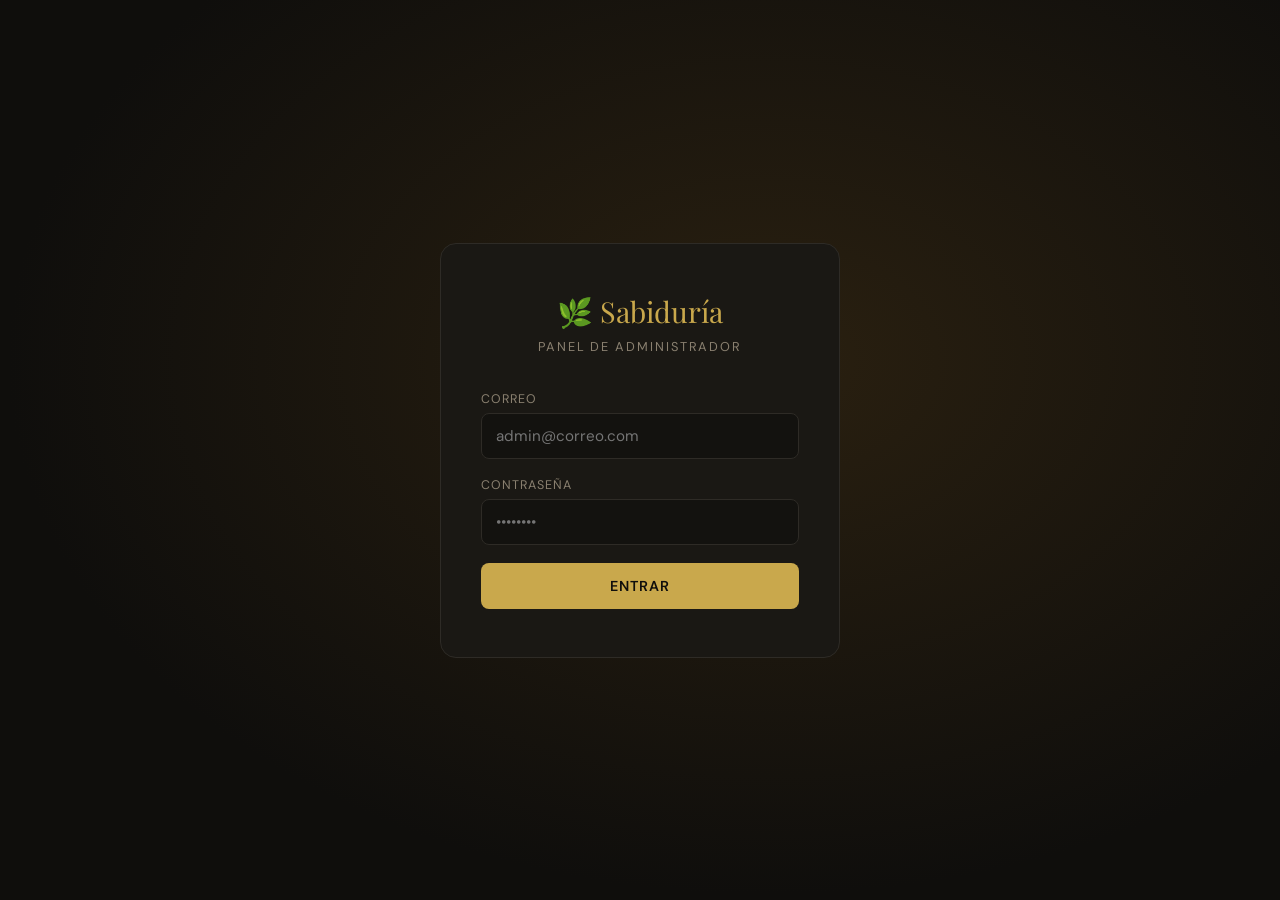
<file: admin.html>
<!DOCTYPE html>
<html lang="es">
<head>
  <meta charset="UTF-8" />
  <meta name="viewport" content="width=device-width, initial-scale=1.0" />
  <title>Admin — Sabiduría</title>
  <link href="https://fonts.googleapis.com/css2?family=Playfair+Display:wght@700&family=DM+Sans:wght@400;500;600&display=swap" rel="stylesheet" />
  <style>
    :root {
      --bg: #0f0e0c;
      --surface: #1a1814;
      --border: #2e2b26;
      --gold: #c9a84c;
      --gold-light: #e8c97a;
      --text: #f0ebe2;
      --text-muted: #8a8070;
      --red: #e05c5c;
      --green: #5cb88a;
    }
    * { box-sizing: border-box; margin: 0; padding: 0; }
    body {
      font-family: 'DM Sans', sans-serif;
      background: var(--bg);
      color: var(--text);
      min-height: 100vh;
    }

    /* ── LOGIN ── */
    #login-screen {
      min-height: 100vh;
      display: flex;
      align-items: center;
      justify-content: center;
      background: radial-gradient(ellipse at 60% 40%, #2a2010 0%, #0f0e0c 70%);
    }
    .login-card {
      background: var(--surface);
      border: 1px solid var(--border);
      border-radius: 16px;
      padding: 48px 40px;
      width: 100%;
      max-width: 400px;
      text-align: center;
    }
    .login-card .logo {
      font-family: 'Playfair Display', serif;
      font-size: 1.8rem;
      color: var(--gold);
      margin-bottom: 8px;
    }
    .login-card .subtitle {
      font-size: 0.8rem;
      letter-spacing: 0.15em;
      color: var(--text-muted);
      text-transform: uppercase;
      margin-bottom: 36px;
    }
    label {
      display: block;
      font-size: 0.78rem;
      letter-spacing: 0.08em;
      text-transform: uppercase;
      color: var(--text-muted);
      margin-bottom: 6px;
      text-align: left;
    }
    input, select, textarea {
      width: 100%;
      background: #13120f;
      border: 1px solid var(--border);
      border-radius: 8px;
      color: var(--text);
      font-family: 'DM Sans', sans-serif;
      font-size: 0.95rem;
      padding: 12px 14px;
      outline: none;
      transition: border-color 0.2s;
      margin-bottom: 18px;
    }
    input:focus, select:focus, textarea:focus {
      border-color: var(--gold);
    }
    textarea { resize: vertical; min-height: 100px; }
    .btn-gold {
      width: 100%;
      background: var(--gold);
      color: #0f0e0c;
      border: none;
      border-radius: 8px;
      font-family: 'DM Sans', sans-serif;
      font-weight: 600;
      font-size: 0.9rem;
      letter-spacing: 0.08em;
      text-transform: uppercase;
      padding: 14px;
      cursor: pointer;
      transition: background 0.2s, transform 0.1s;
    }
    .btn-gold:hover { background: var(--gold-light); }
    .btn-gold:active { transform: scale(0.98); }
    .btn-gold:disabled { opacity: 0.5; cursor: not-allowed; }
    #login-error {
      color: var(--red);
      font-size: 0.85rem;
      margin-bottom: 12px;
      display: none;
    }

    /* ── ADMIN PANEL ── */
    #admin-panel { display: none; }
    .topbar {
      background: var(--surface);
      border-bottom: 1px solid var(--border);
      padding: 0 32px;
      height: 60px;
      display: flex;
      align-items: center;
      justify-content: space-between;
      position: sticky;
      top: 0;
      z-index: 10;
    }
    .topbar-logo {
      font-family: 'Playfair Display', serif;
      color: var(--gold);
      font-size: 1.2rem;
    }
    .topbar-logo span {
      font-family: 'DM Sans', sans-serif;
      font-size: 0.72rem;
      color: var(--text-muted);
      letter-spacing: 0.1em;
      text-transform: uppercase;
      margin-left: 10px;
    }
    .btn-logout {
      background: none;
      border: 1px solid var(--border);
      border-radius: 6px;
      color: var(--text-muted);
      font-size: 0.8rem;
      padding: 6px 14px;
      cursor: pointer;
      transition: border-color 0.2s, color 0.2s;
    }
    .btn-logout:hover { border-color: var(--red); color: var(--red); }

    .panel-body {
      max-width: 960px;
      margin: 0 auto;
      padding: 40px 24px 80px;
      display: grid;
      grid-template-columns: 1fr 1fr;
      gap: 32px;
    }
    @media(max-width:700px) { .panel-body { grid-template-columns: 1fr; } }

    .card {
      background: var(--surface);
      border: 1px solid var(--border);
      border-radius: 14px;
      padding: 28px;
    }
    .card-title {
      font-family: 'Playfair Display', serif;
      font-size: 1.15rem;
      color: var(--gold);
      margin-bottom: 22px;
      padding-bottom: 14px;
      border-bottom: 1px solid var(--border);
    }

    /* Upload zone */
    .upload-zone {
      border: 2px dashed var(--border);
      border-radius: 10px;
      padding: 28px 16px;
      text-align: center;
      cursor: pointer;
      transition: border-color 0.2s, background 0.2s;
      margin-bottom: 18px;
      position: relative;
    }
    .upload-zone:hover, .upload-zone.drag { border-color: var(--gold); background: #1e1c17; }
    .upload-zone input[type=file] {
      position: absolute; inset: 0; opacity: 0; cursor: pointer; margin: 0;
    }
    .upload-icon { font-size: 2rem; margin-bottom: 8px; }
    .upload-zone p { font-size: 0.85rem; color: var(--text-muted); }
    .upload-zone .file-name { color: var(--gold); font-size: 0.9rem; margin-top: 6px; }

    .stars-input { display: flex; gap: 6px; margin-bottom: 18px; }
    .star-btn {
      background: none; border: none; font-size: 1.4rem; cursor: pointer;
      color: var(--border); transition: color 0.15s;
    }
    .star-btn.active { color: var(--gold); }

    .price-row { display: flex; gap: 12px; align-items: center; margin-bottom: 18px; }
    .price-row input { margin-bottom: 0; flex: 1; }
    .free-toggle {
      display: flex; align-items: center; gap: 6px;
      font-size: 0.85rem; color: var(--text-muted);
      white-space: nowrap; cursor: pointer;
    }
    .free-toggle input[type=checkbox] {
      width: 16px; height: 16px; margin: 0; accent-color: var(--gold);
    }

    #form-msg {
      padding: 10px 14px;
      border-radius: 8px;
      font-size: 0.88rem;
      margin-bottom: 14px;
      display: none;
    }
    #form-msg.ok { background: #1a3028; color: var(--green); border: 1px solid #2a5040; }
    #form-msg.err { background: #2e1515; color: var(--red); border: 1px solid #4a2020; }

    /* Books list */
    .books-list { display: flex; flex-direction: column; gap: 12px; }
    .book-item {
      background: #13120f;
      border: 1px solid var(--border);
      border-radius: 10px;
      padding: 14px 16px;
      display: flex;
      gap: 14px;
      align-items: flex-start;
    }
    .book-item img {
      width: 44px; height: 60px; object-fit: cover; border-radius: 5px; flex-shrink: 0;
    }
    .book-item-info { flex: 1; min-width: 0; }
    .book-item-title { font-weight: 600; font-size: 0.9rem; white-space: nowrap; overflow: hidden; text-overflow: ellipsis; }
    .book-item-meta { font-size: 0.78rem; color: var(--text-muted); margin-top: 3px; }
    .btn-delete {
      background: none; border: 1px solid var(--border); border-radius: 6px;
      color: var(--text-muted); font-size: 0.75rem; padding: 4px 10px;
      cursor: pointer; flex-shrink: 0; transition: border-color 0.2s, color 0.2s;
    }
    .btn-delete:hover { border-color: var(--red); color: var(--red); }
    .empty-msg { color: var(--text-muted); font-size: 0.88rem; text-align: center; padding: 30px 0; }

    /* Config card full width */
    .config-card { grid-column: 1 / -1; }
    .config-row {
      display: flex; gap: 12px; align-items: center;
      padding: 14px 0; border-bottom: 1px solid var(--border);
      font-size: 0.88rem;
    }
    .config-row:last-child { border-bottom: none; }
    .config-label { flex: 1; color: var(--text-muted); }
    .config-value {
      flex: 2; color: var(--text);
      background: #13120f; border: 1px solid var(--border);
      border-radius: 6px; padding: 8px 12px; font-size: 0.88rem;
      font-family: 'DM Sans', sans-serif;
    }
    .config-save {
      background: none; border: 1px solid var(--gold); border-radius: 6px;
      color: var(--gold); font-size: 0.8rem; padding: 6px 14px; cursor: pointer;
      transition: background 0.2s, color 0.2s; white-space: nowrap;
    }
    .config-save:hover { background: var(--gold); color: #0f0e0c; }

    /* Supabase setup banner */
    #setup-banner {
      background: #1e1a0e;
      border: 1px solid #3a2e10;
      border-radius: 10px;
      padding: 16px 20px;
      margin-bottom: 28px;
      font-size: 0.85rem;
      color: #c4a84a;
      line-height: 1.6;
    }
    #setup-banner strong { color: var(--gold-light); }
    #setup-banner code {
      background: #13120f; border-radius: 4px; padding: 2px 6px;
      font-size: 0.82rem; color: #e8c97a;
    }
    #setup-banner ol { padding-left: 18px; margin-top: 8px; }
    #setup-banner li { margin-bottom: 4px; }
    #setup-banner a { color: var(--gold); }
  </style>
</head>
<body>

<!-- ══════════════ LOGIN ══════════════ -->
<div id="login-screen">
  <div class="login-card">
    <div class="logo">🌿 Sabiduría</div>
    <div class="subtitle">Panel de Administrador</div>

    <label>Correo</label>
    <input type="email" id="login-email" placeholder="admin@correo.com" />

    <label>Contraseña</label>
    <input type="password" id="login-pass" placeholder="••••••••" />

    <div id="login-error">Correo o contraseña incorrectos.</div>
    <button class="btn-gold" onclick="loginAdmin()">ENTRAR</button>
  </div>
</div>

<!-- ══════════════ ADMIN ══════════════ -->
<div id="admin-panel">
  <div class="topbar">
    <div class="topbar-logo">🌿 Sabiduría <span>Admin</span></div>
    <button class="btn-logout" onclick="logout()">Cerrar sesión</button>
  </div>

  <div class="panel-body">

    <!-- SETUP BANNER (se oculta cuando Supabase está configurado) -->
    <div id="setup-banner" style="grid-column:1/-1">
      <strong>⚙️ Configura Supabase (solo una vez)</strong><br>
      Sigue estos pasos para conectar tu base de datos gratuita:
      <ol>
        <li>Ve a <a href="https://supabase.com" target="_blank">supabase.com</a> → crea una cuenta gratis</li>
        <li>Crea un proyecto nuevo (elige la región más cercana)</li>
        <li>Ve a <strong>SQL Editor</strong> y ejecuta el script de abajo para crear la tabla</li>
        <li>Ve a <strong>Project Settings → API</strong> y copia tu <strong>URL</strong> y <strong>anon key</strong></li>
        <li>Pégalos en el formulario de configuración abajo ↓</li>
      </ol>
      <br>
      <strong>Script SQL (pega esto en Supabase → SQL Editor):</strong><br>
      <code>
        CREATE TABLE libros (<br>
        &nbsp; id BIGSERIAL PRIMARY KEY,<br>
        &nbsp; titulo TEXT NOT NULL,<br>
        &nbsp; autor TEXT,<br>
        &nbsp; precio NUMERIC DEFAULT 0,<br>
        &nbsp; estrellas INT DEFAULT 5,<br>
        &nbsp; categoria TEXT,<br>
        &nbsp; cover TEXT,<br>
        &nbsp; descripcion TEXT,<br>
        &nbsp; pdf_url TEXT,<br>
        &nbsp; bestseller BOOLEAN DEFAULT false,<br>
        &nbsp; created_at TIMESTAMPTZ DEFAULT NOW()<br>
        );
      </code>
    </div>

    <!-- FORMULARIO AGREGAR LIBRO -->
    <div class="card">
      <div class="card-title">➕ Agregar Libro</div>

      <div id="form-msg"></div>

      <label>Título del libro *</label>
      <input type="text" id="f-titulo" placeholder="Ej: El Poder del Ahora" />

      <label>Autor *</label>
      <input type="text" id="f-autor" placeholder="Ej: Eckhart Tolle" />

      <label>Categoría</label>
      <select id="f-categoria">
        <option value="Filosofía">Filosofía</option>
        <option value="Espiritualidad">Espiritualidad</option>
        <option value="Meditación">Meditación</option>
        <option value="Mindfulness">Mindfulness</option>
        <option value="Superación">Superación</option>
        <option value="Psicología">Psicología</option>
        <option value="Biografías">Biografías</option>
      </select>

      <label>Estrellas</label>
      <div class="stars-input" id="stars-input">
        <button class="star-btn active" data-v="1" onclick="setStar(1)">★</button>
        <button class="star-btn active" data-v="2" onclick="setStar(2)">★</button>
        <button class="star-btn active" data-v="3" onclick="setStar(3)">★</button>
        <button class="star-btn active" data-v="4" onclick="setStar(4)">★</button>
        <button class="star-btn active" data-v="5" onclick="setStar(5)">★</button>
      </div>

      <label>Precio</label>
      <div class="price-row">
        <input type="number" id="f-precio" placeholder="0.00" min="0" step="0.01" />
        <label class="free-toggle">
          <input type="checkbox" id="f-gratis" onchange="toggleGratis()" /> Gratis
        </label>
      </div>

      <label>URL de la portada (imagen)</label>
      <input type="url" id="f-cover" placeholder="https://images.unsplash.com/..." />

      <label>URL del PDF (opcional)</label>
      <input type="url" id="f-pdf" placeholder="https://... o ruta relativa" />

      <label>Descripción</label>
      <textarea id="f-desc" placeholder="Resumen del libro..."></textarea>

      <label class="free-toggle" style="margin-bottom:18px;display:flex;align-items:center;gap:8px">
        <input type="checkbox" id="f-bestseller" /> Marcar como Bestseller
      </label>

      <button class="btn-gold" id="btn-guardar" onclick="guardarLibro()">GUARDAR LIBRO</button>
    </div>

    <!-- LISTA DE LIBROS -->
    <div class="card">
      <div class="card-title">📚 Libros publicados <span id="books-count" style="font-family:'DM Sans';font-size:0.8rem;color:var(--text-muted)"></span></div>
      <div class="books-list" id="books-list">
        <div class="empty-msg">Cargando libros...</div>
      </div>
    </div>

    <!-- CONFIGURACIÓN SUPABASE -->
    <div class="card config-card">
      <div class="card-title">🔑 Configuración de Supabase</div>

      <div class="config-row">
        <div class="config-label">URL del proyecto</div>
        <input class="config-value" type="text" id="cfg-url" placeholder="https://xxxx.supabase.co" />
        <button class="config-save" onclick="saveConfig()">Guardar</button>
      </div>
      <div class="config-row">
        <div class="config-label">Anon Key</div>
        <input class="config-value" type="text" id="cfg-key" placeholder="eyJhbGciOiJIUzI1NiIsIn..." />
      </div>
    </div>

  </div>
</div>

<script>
// ══════════════════════════════
//  CONFIG SUPABASE
// ══════════════════════════════
let SUPABASE_URL = localStorage.getItem('sb_url') || '';
let SUPABASE_KEY = localStorage.getItem('sb_key') || '';

function saveConfig() {
  SUPABASE_URL = document.getElementById('cfg-url').value.trim().replace(/\/$/, '');
  SUPABASE_KEY = document.getElementById('cfg-key').value.trim();
  localStorage.setItem('sb_url', SUPABASE_URL);
  localStorage.setItem('sb_key', SUPABASE_KEY);
  document.getElementById('setup-banner').style.display = 'none';
  alert('✅ Configuración guardada. Ahora puedes agregar libros.');
  loadBooks();
}

function supabaseHeaders() {
  return {
    'apikey': SUPABASE_KEY,
    'Authorization': 'Bearer ' + SUPABASE_KEY,
    'Content-Type': 'application/json',
    'Prefer': 'return=representation'
  };
}

// Cargar config guardada
window.addEventListener('DOMContentLoaded', () => {
  if (SUPABASE_URL) {
    document.getElementById('cfg-url').value = SUPABASE_URL;
    document.getElementById('setup-banner').style.display = 'none';
  }
  if (SUPABASE_KEY) {
    document.getElementById('cfg-key').value = SUPABASE_KEY;
  }
});

// ══════════════════════════════
//  LOGIN (simple, sin backend)
// ══════════════════════════════
const ADMIN_EMAIL = 'admin@sabiduria.com'; // ← cambia este correo
const ADMIN_PASS  = 'sabiduria2024';        // ← cambia esta contraseña

function loginAdmin() {
  const email = document.getElementById('login-email').value.trim();
  const pass  = document.getElementById('login-pass').value;
  const errEl = document.getElementById('login-error');

  if (email === ADMIN_EMAIL && pass === ADMIN_PASS) {
    sessionStorage.setItem('admin_ok', '1');
    document.getElementById('login-screen').style.display = 'none';
    document.getElementById('admin-panel').style.display = 'block';
    loadBooks();
    errEl.style.display = 'none';
  } else {
    errEl.style.display = 'block';
  }
}

function logout() {
  sessionStorage.removeItem('admin_ok');
  location.reload();
}

// Auto-login si ya estaba autenticado
if (sessionStorage.getItem('admin_ok') === '1') {
  document.getElementById('login-screen').style.display = 'none';
  document.getElementById('admin-panel').style.display = 'block';
}

// Login con Enter
document.addEventListener('keydown', e => {
  if (e.key === 'Enter' && document.getElementById('login-screen').style.display !== 'none') {
    loginAdmin();
  }
});

// ══════════════════════════════
//  ESTRELLAS
// ══════════════════════════════
let starValue = 5;
function setStar(v) {
  starValue = v;
  document.querySelectorAll('.star-btn').forEach(btn => {
    btn.classList.toggle('active', parseInt(btn.dataset.v) <= v);
  });
}

// ══════════════════════════════
//  GRATIS TOGGLE
// ══════════════════════════════
function toggleGratis() {
  const gratis = document.getElementById('f-gratis').checked;
  const precioInput = document.getElementById('f-precio');
  precioInput.disabled = gratis;
  if (gratis) precioInput.value = '0';
}

// ══════════════════════════════
//  GUARDAR LIBRO → SUPABASE
// ══════════════════════════════
async function guardarLibro() {
  if (!SUPABASE_URL || !SUPABASE_KEY) {
    showMsg('err', '⚠️ Primero configura tu URL y Key de Supabase abajo.');
    return;
  }

  const titulo = document.getElementById('f-titulo').value.trim();
  const autor  = document.getElementById('f-autor').value.trim();
  if (!titulo || !autor) {
    showMsg('err', 'El título y el autor son obligatorios.');
    return;
  }

  const libro = {
    titulo,
    autor,
    precio:      parseFloat(document.getElementById('f-precio').value) || 0,
    estrellas:   starValue,
    categoria:   document.getElementById('f-categoria').value,
    cover:       document.getElementById('f-cover').value.trim(),
    pdf_url:     document.getElementById('f-pdf').value.trim(),
    descripcion: document.getElementById('f-desc').value.trim(),
    bestseller:  document.getElementById('f-bestseller').checked
  };

  const btn = document.getElementById('btn-guardar');
  btn.disabled = true;
  btn.textContent = 'Guardando...';

  try {
    const res = await fetch(`${SUPABASE_URL}/rest/v1/libros`, {
      method: 'POST',
      headers: supabaseHeaders(),
      body: JSON.stringify(libro)
    });

    if (!res.ok) {
      const err = await res.json();
      throw new Error(err.message || 'Error al guardar');
    }

    showMsg('ok', `✅ "${titulo}" publicado correctamente.`);
    resetForm();
    loadBooks();
  } catch (e) {
    showMsg('err', '❌ ' + e.message);
  } finally {
    btn.disabled = false;
    btn.textContent = 'GUARDAR LIBRO';
  }
}

// ══════════════════════════════
//  CARGAR LIBROS
// ══════════════════════════════
async function loadBooks() {
  if (!SUPABASE_URL || !SUPABASE_KEY) return;
  const list = document.getElementById('books-list');
  list.innerHTML = '<div class="empty-msg">Cargando...</div>';

  try {
    const res = await fetch(`${SUPABASE_URL}/rest/v1/libros?select=*&order=created_at.desc`, {
      headers: supabaseHeaders()
    });
    const libros = await res.json();

    if (!Array.isArray(libros) || libros.length === 0) {
      list.innerHTML = '<div class="empty-msg">No hay libros aún. ¡Agrega el primero!</div>';
      document.getElementById('books-count').textContent = '';
      return;
    }

    document.getElementById('books-count').textContent = `(${libros.length})`;
    list.innerHTML = libros.map(l => `
      <div class="book-item">
        <img src="${l.cover || 'https://images.unsplash.com/photo-1481627834876-b7833e8f5570?w=80&q=60'}" alt="${l.titulo}" onerror="this.src='https://images.unsplash.com/photo-1481627834876-b7833e8f5570?w=80&q=60'" />
        <div class="book-item-info">
          <div class="book-item-title">${l.titulo}</div>
          <div class="book-item-meta">${l.autor} · ${l.categoria} · €${parseFloat(l.precio||0).toFixed(2)} · ${'★'.repeat(l.estrellas||5)}</div>
        </div>
        <button class="btn-delete" onclick="eliminarLibro(${l.id}, '${l.titulo.replace(/'/g,"\\'")}')">Eliminar</button>
      </div>
    `).join('');
  } catch (e) {
    list.innerHTML = `<div class="empty-msg" style="color:var(--red)">Error al cargar: ${e.message}</div>`;
  }
}

// ══════════════════════════════
//  ELIMINAR LIBRO
// ══════════════════════════════
async function eliminarLibro(id, titulo) {
  if (!confirm(`¿Eliminar "${titulo}"?`)) return;
  try {
    await fetch(`${SUPABASE_URL}/rest/v1/libros?id=eq.${id}`, {
      method: 'DELETE',
      headers: supabaseHeaders()
    });
    loadBooks();
  } catch (e) {
    alert('Error al eliminar: ' + e.message);
  }
}

// ══════════════════════════════
//  UTILS
// ══════════════════════════════
function showMsg(type, text) {
  const el = document.getElementById('form-msg');
  el.className = type;
  el.textContent = text;
  el.style.display = 'block';
  setTimeout(() => el.style.display = 'none', 5000);
}

function resetForm() {
  ['f-titulo','f-autor','f-cover','f-pdf','f-desc','f-precio'].forEach(id => {
    document.getElementById(id).value = '';
  });
  document.getElementById('f-gratis').checked = false;
  document.getElementById('f-bestseller').checked = false;
  document.getElementById('f-precio').disabled = false;
  setStar(5);
}
</script>
</body>
</html>
</file>
